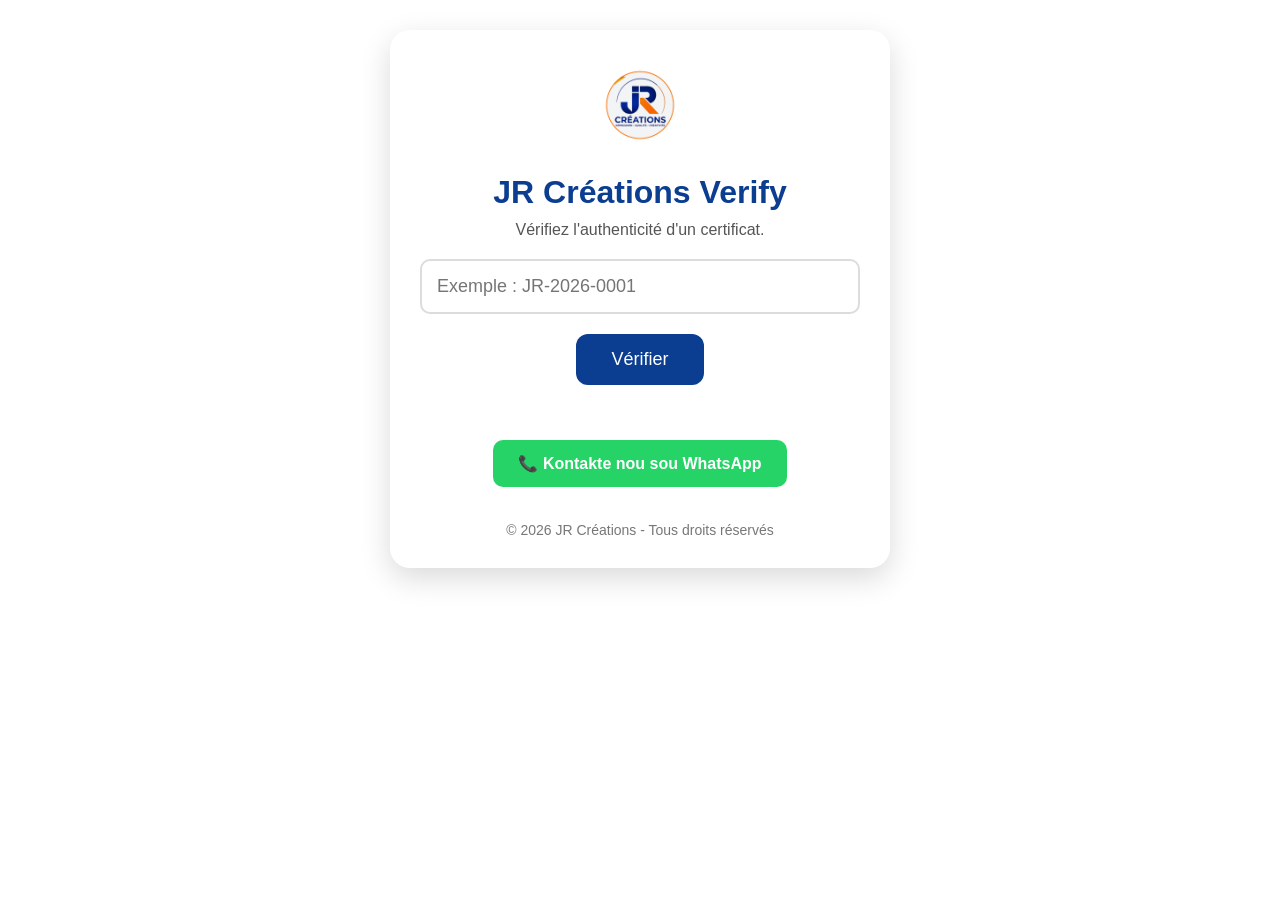
<file: index.html>
<!DOCTYPE html>
<html lang="fr">

<head>
<meta charset="UTF-8">
<meta name="viewport" content="width=device-width, initial-scale=1.0">

<title>JR Créations Verify</title>

<link rel="stylesheet" href="style.css">

</head>

<body>

<div class="container">

<img src="20260726_235800.png" class="logo" alt="JR Créations">

<h1>JR Créations Verify</h1>

<p>Vérifiez l'authenticité d'un certificat.</p>

<input
type="text"
id="certificateId"
placeholder="Exemple : JR-2026-0001">

<br>

<button onclick="verifyCertificate()">
Vérifier
</button>

<div id="result"></div>
  
  <a class="whatsapp"
href="https://wa.me/50935092672"
target="_blank">
📞    Kontakte nou sou WhatsApp
</a>

<div class="footer">
© 2026 JR Créations - Tous droits réservés
</div>


</div>

<script src="script.js"></script>

</body>

</html>
</file>
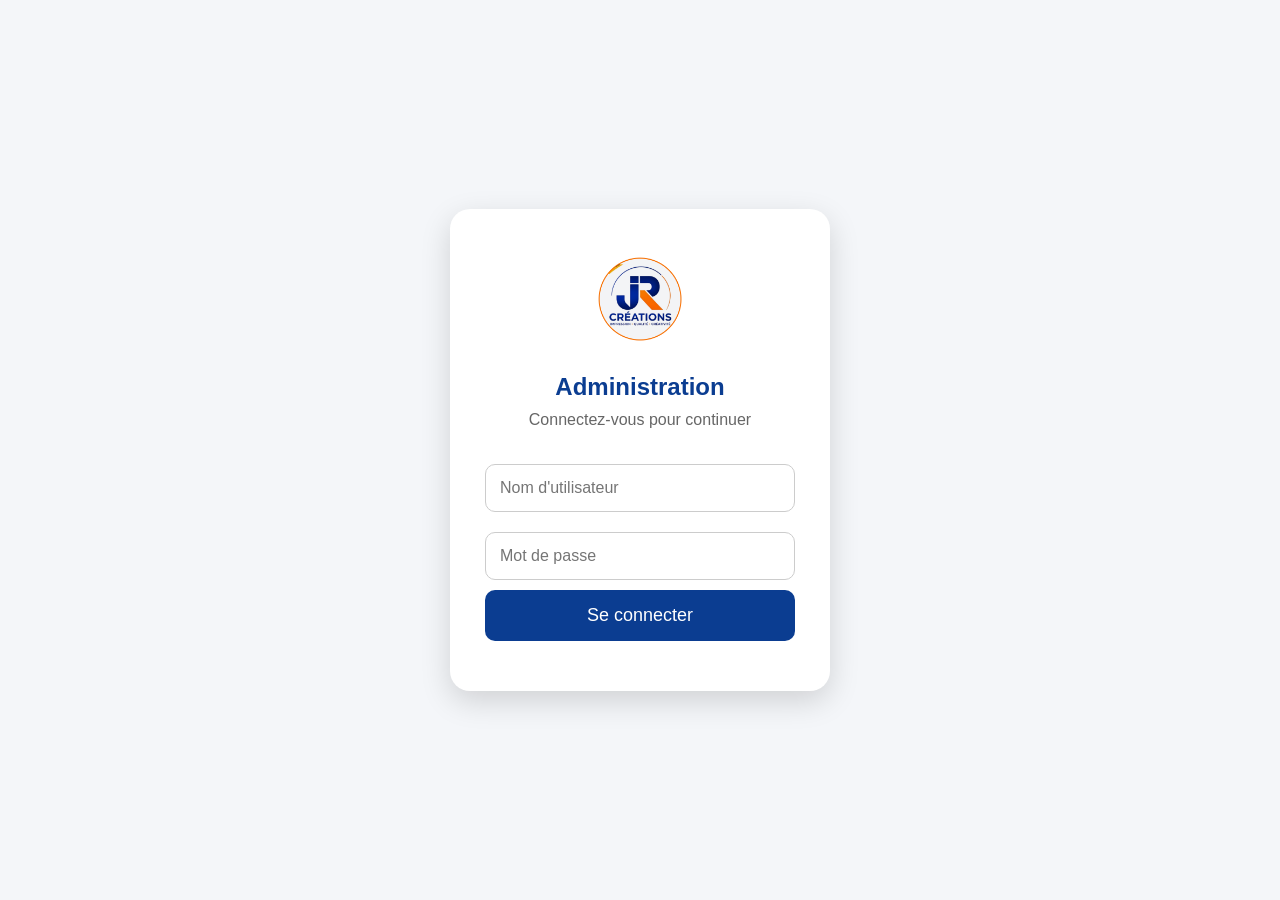
<file: admin-panel.html>
<!DOCTYPE html>
<html lang="fr">
<head>
<meta charset="UTF-8">
<meta name="viewport" content="width=device-width, initial-scale=1">
<title>Administration - JR Créations</title>

<style>
body{
font-family:Arial,sans-serif;
background:#f4f6f9;
margin:0;
}

header{
background:#0B3D91;
color:#fff;
padding:20px;
text-align:center;
font-size:24px;
font-weight:bold;
}

.container{
max-width:900px;
margin:30px auto;
display:grid;
grid-template-columns:repeat(auto-fit,minmax(220px,1fr));
gap:20px;
padding:20px;
}

.card{
background:white;
padding:25px;
border-radius:12px;
box-shadow:0 3px 10px rgba(0,0,0,.15);
text-align:center;
font-size:20px;
cursor:pointer;
transition:.2s;
}

.card:hover{
transform:scale(1.03);
}

.logout{
background:#d32f2f;
color:white;
}
</style>

</head>
<body>

<header>
👋 Bon retou Administratè
</header>

<div class="container">

<div class="card" onclick="location.href='admin.html'">
👨‍🎓 Ajouter un élève
</div>

<div class="card" onclick="location.href='dashboard.html'">
📋 Dashboard
</div>

<div class="card" onclick="location.href='settings.html'">
⚙️ Paramètres
</div>
  
<div class="card logout" onclick="logout()">
🚪 Déconnexion
</div>

</div>

<script>
if(localStorage.getItem("jr_admin")!=="true"){
location.href="login.html";
}

function logout(){
localStorage.removeItem("jr_admin");
location.href="login.html";
}
</script>

</body>
</html>
</file>
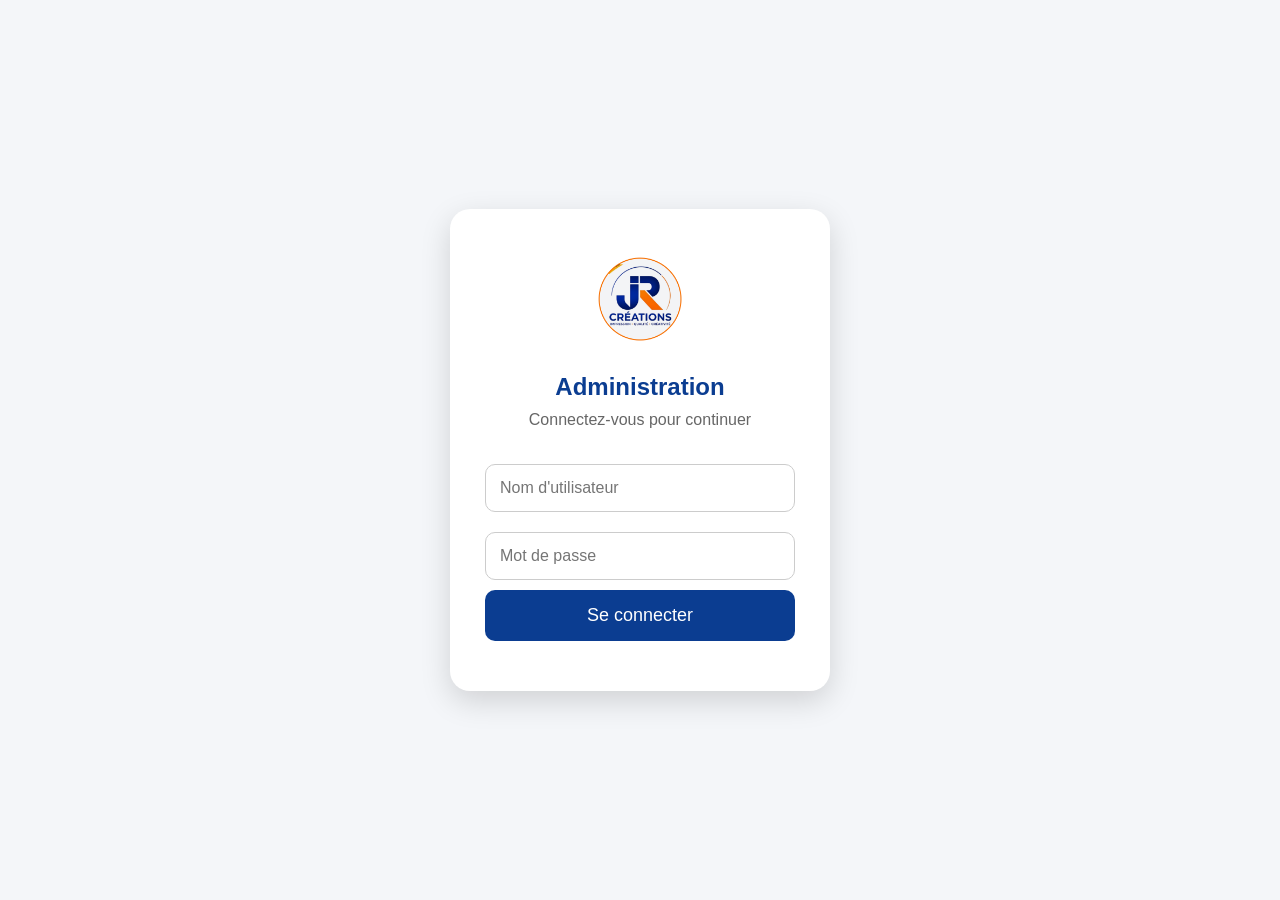
<file: dashboard.html>
<!DOCTYPE html>
<html lang="fr">
<head>
<meta charset="UTF-8">
<title>JR Créations Dashboard</title>

<style>
body{
font-family:Arial,sans-serif;
background:#f4f6f9;
margin:0;
padding:20px;
}

.container{
max-width:1100px;
margin:auto;
background:#fff;
padding:20px;
border-radius:12px;
box-shadow:0 0 15px rgba(0,0,0,.15);
}

h1{
text-align:center;
color:#0B3D91;
}

input{
width:100%;
padding:12px;
margin:15px 0;
font-size:16px;
border:1px solid #ccc;
border-radius:8px;
}

table{
width:100%;
border-collapse:collapse;
}

th,td{
border:1px solid #ddd;
padding:10px;
text-align:left;
}

th{
background:#0B3D91;
color:#fff;
}

tr:nth-child(even){
background:#f2f2f2;
}
</style>

</head>

<body>

<div class="container">

<h1>Dashboard JR Créations</h1>

  <button onclick="logout()" style="background:red;color:white;padding:10px 15px;border:none;border-radius:8px;cursor:pointer;float:right;">
🚪 Déconnexion
</button>

<input
type="text"
id="search"
placeholder="Rechercher par nom..."
onkeyup="filtrer()">

<table id="tableau">

<thead>
<tr>
<th>ID</th>
<th>Nom</th>
<th>Formation</th>
<th>Date</th>
<th>Lieu</th>
<th>Statut</th>
<th>Actions</th>
</tr>
</thead>

<tbody id="tbody">

</tbody>

</table>

</div>

<script>
  if(localStorage.getItem("jr_admin")!=="true"){
    window.location.href="login.html";
}

const API="https://script.google.com/macros/s/AKfycbzMJvnHnBrx4V11GhZh2As-5jEh9ZYl4kRChayRXszsw3HvfNU62G9vIALqPUHMd9nD/exec";

async function chargerEtudiants(){

  const rep = await fetch(API + "?action=list");
  const data = await rep.json();

  const tbody = document.getElementById("tbody");
tbody.innerHTML = "";

data.forEach(eleve => {

  tbody.innerHTML += `
    <tr>
      <td>${eleve.id}</td>
      <td>${eleve.nom}</td>
      <td>${eleve.formation}</td>
      <td>${eleve.date}</td>
      <td>${eleve.lieu}</td>
      <td>${eleve.statut}</td>
      <td>
        <button onclick="modifier('${eleve.id}')">✏️</button>
        <button onclick="supprimer('${eleve.id}')">🗑️</button>
      </td>
    </tr>
  `;

});

}  
  function filtrer(){

  let input=document.getElementById("search").value.toLowerCase();
  let lignes=document.querySelectorAll("#tbody tr");

  lignes.forEach(ligne=>{

    let nom=ligne.cells[1].innerText.toLowerCase();

    ligne.style.display=nom.includes(input)?"":"none";

  });

}

window.onload = chargerEtudiants;

  function logout(){

    localStorage.removeItem("jr_admin");

    window.location.href="login.html";

}

 function modifier(id){

  localStorage.setItem("edit_id", id);

  window.location.href="admin.html";

}

async function supprimer(id){

  if(!confirm("Supprimer cet élève ?")) return;

  const rep = await fetch(API,{
    method:"POST",
    body:JSON.stringify({
      action:"delete",
      id:id
    })
  });

  const result = await rep.json();

  if(result.success){
    chargerEtudiants();
  }else{
    alert("Erreur.");
  }

}
</script>

</body>
</html>
</file>
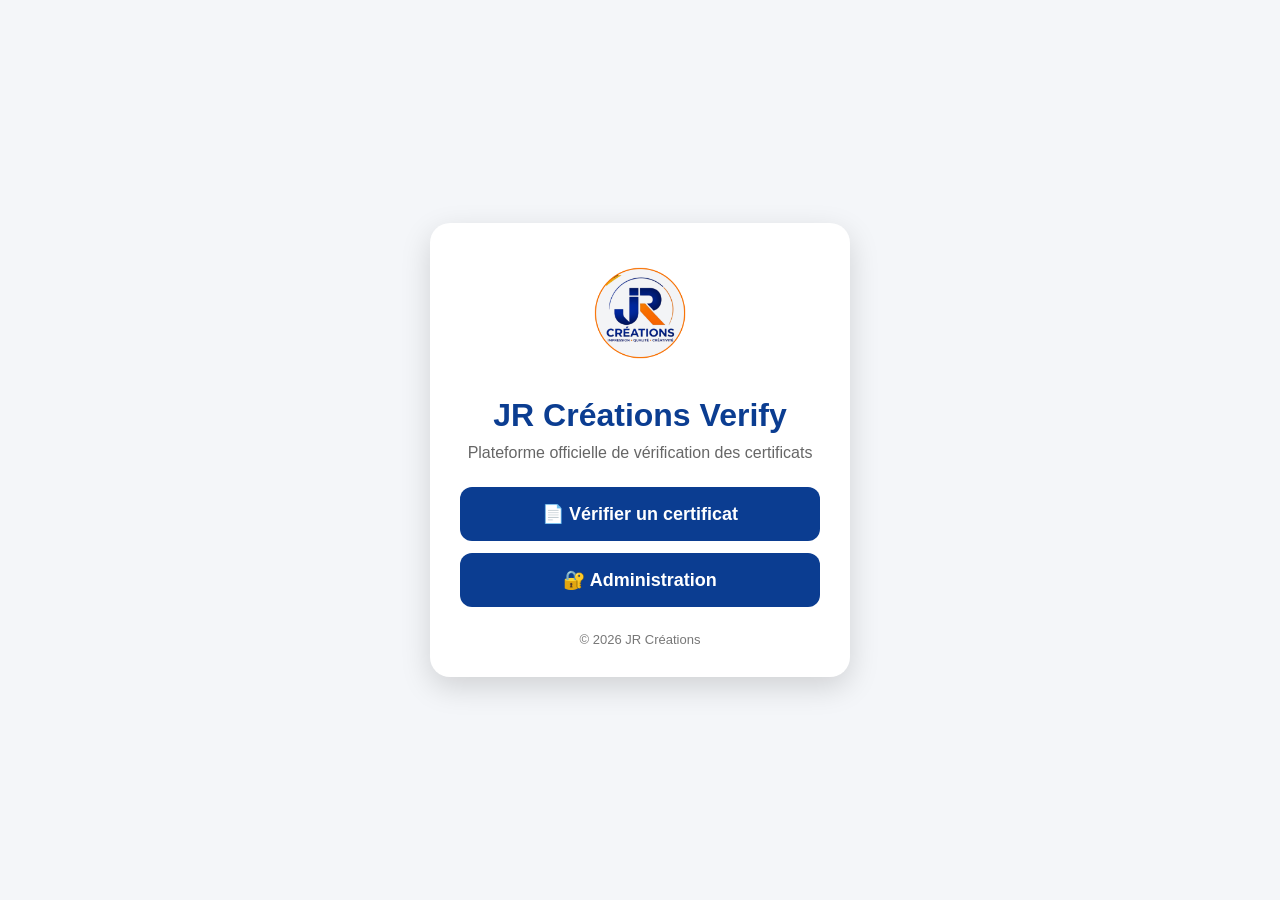
<file: home.html>
<!DOCTYPE html>
<html lang="fr">
<head>
<meta charset="UTF-8">
<meta name="viewport" content="width=device-width, initial-scale=1.0">
<title>JR Créations Verify</title>

<style>

*{
margin:0;
padding:0;
box-sizing:border-box;
font-family:Arial,sans-serif;
}

body{
background:#f4f6f9;
display:flex;
justify-content:center;
align-items:center;
min-height:100vh;
}

.container{
width:95%;
max-width:420px;
background:#fff;
padding:30px;
border-radius:20px;
box-shadow:0 10px 30px rgba(0,0,0,.15);
text-align:center;
}

.logo{
width:120px;
margin-bottom:20px;
}

h1{
color:#0B3D91;
margin-bottom:10px;
}

p{
color:#666;
margin-bottom:25px;
}

.btn{
display:block;
width:100%;
padding:16px;
margin:12px 0;
text-decoration:none;
background:#0B3D91;
color:white;
border-radius:12px;
font-size:18px;
font-weight:bold;
transition:.3s;
}

.btn:hover{
background:#082d6b;
}

.footer{
margin-top:25px;
font-size:13px;
color:#777;
}

</style>

</head>

<body>

<div class="container">

<img src="20260726_235800.png" class="logo">

<h1>JR Créations Verify</h1>

<p>Plateforme officielle de vérification des certificats</p>

<a class="btn" href="index.html">
📄 Vérifier un certificat
</a>

<a class="btn" href="login.html">
🔐 Administration
</a>

<div class="footer">
© 2026 JR Créations
</div>

</div>

</body>
</html>
</file>
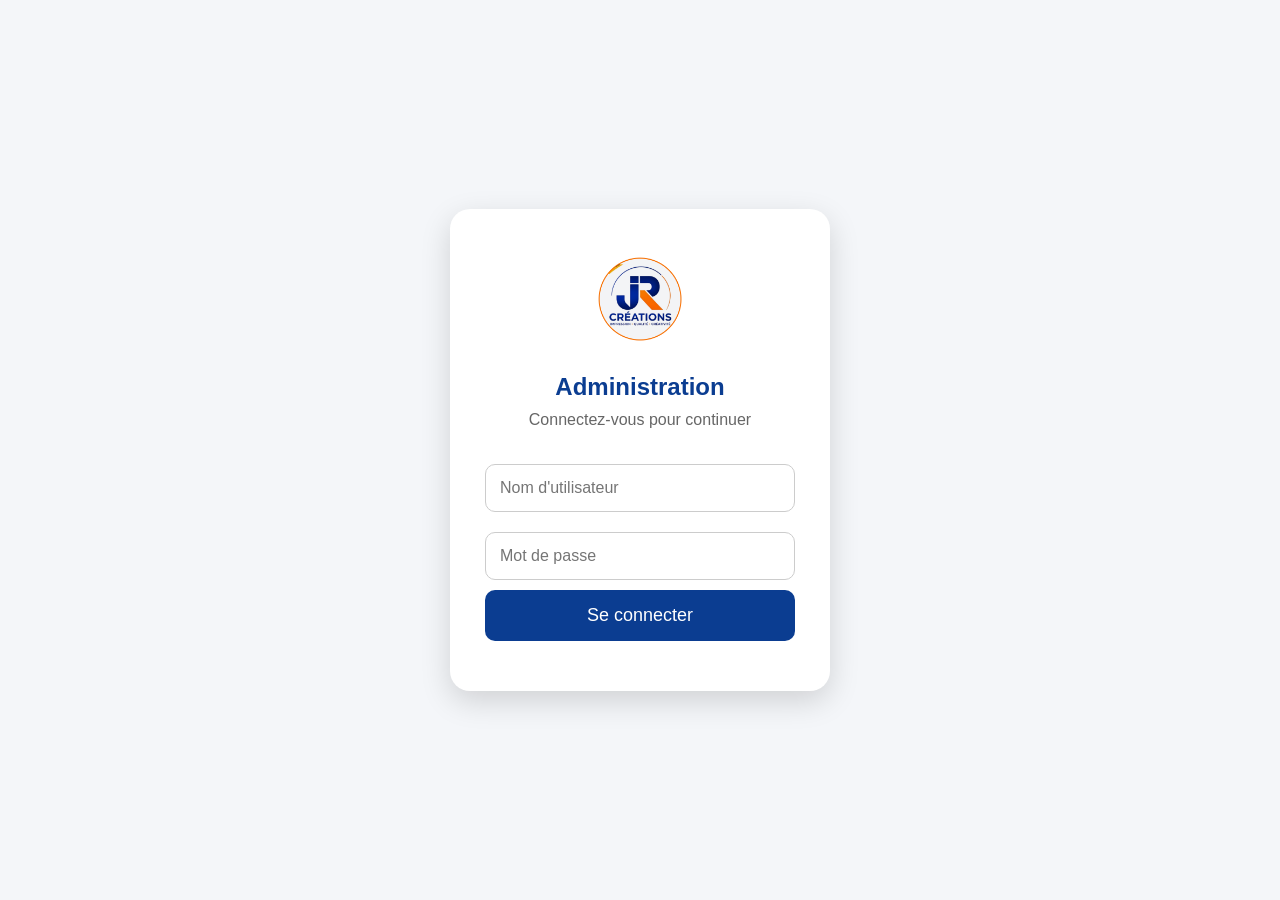
<file: login.html>
<!DOCTYPE html>
<html lang="fr">
<head>
<meta charset="UTF-8">
<meta name="viewport" content="width=device-width, initial-scale=1.0">
<title>Connexion - JR Créations Verify</title>

<style>

*{
margin:0;
padding:0;
box-sizing:border-box;
font-family:Arial,sans-serif;
}

body{
background:#f4f6f9;
display:flex;
justify-content:center;
align-items:center;
height:100vh;
}

.login-box{
width:380px;
background:white;
padding:35px;
border-radius:20px;
box-shadow:0 10px 30px rgba(0,0,0,.15);
text-align:center;
}

.logo{
width:110px;
margin-bottom:15px;
}

h2{
color:#0B3D91;
margin-bottom:10px;
}

p{
color:#666;
margin-bottom:25px;
}

input{
width:100%;
padding:14px;
margin:10px 0;
border:1px solid #ccc;
border-radius:10px;
font-size:16px;
}

button{
width:100%;
padding:15px;
background:#0B3D91;
color:white;
border:none;
border-radius:10px;
font-size:18px;
cursor:pointer;
}

button:hover{
background:#082d6b;
}

#error{
margin-top:15px;
color:red;
font-weight:bold;
}

</style>

</head>

<body>

<div class="login-box">

<img src="20260726_235800.png" class="logo">

<h2>Administration</h2>

<p>Connectez-vous pour continuer</p>

<input id="username" placeholder="Nom d'utilisateur">

<input id="password" type="password" placeholder="Mot de passe">

<button onclick="login()">
Se connecter
</button>

<div id="error"></div>

</div>

<script>
  
function login(){

const username=document.getElementById("username").value.trim();
const password=document.getElementById("password").value;

if(username==="Richardson" && password==="JR2026Admin"){

localStorage.setItem("jr_admin","true");

window.location.href="admin-panel.html";

}else{

document.getElementById("error").innerHTML="Nom d'utilisateur ou mot de passe incorrect.";

}

}
</script>

</body>
</html>
</file>
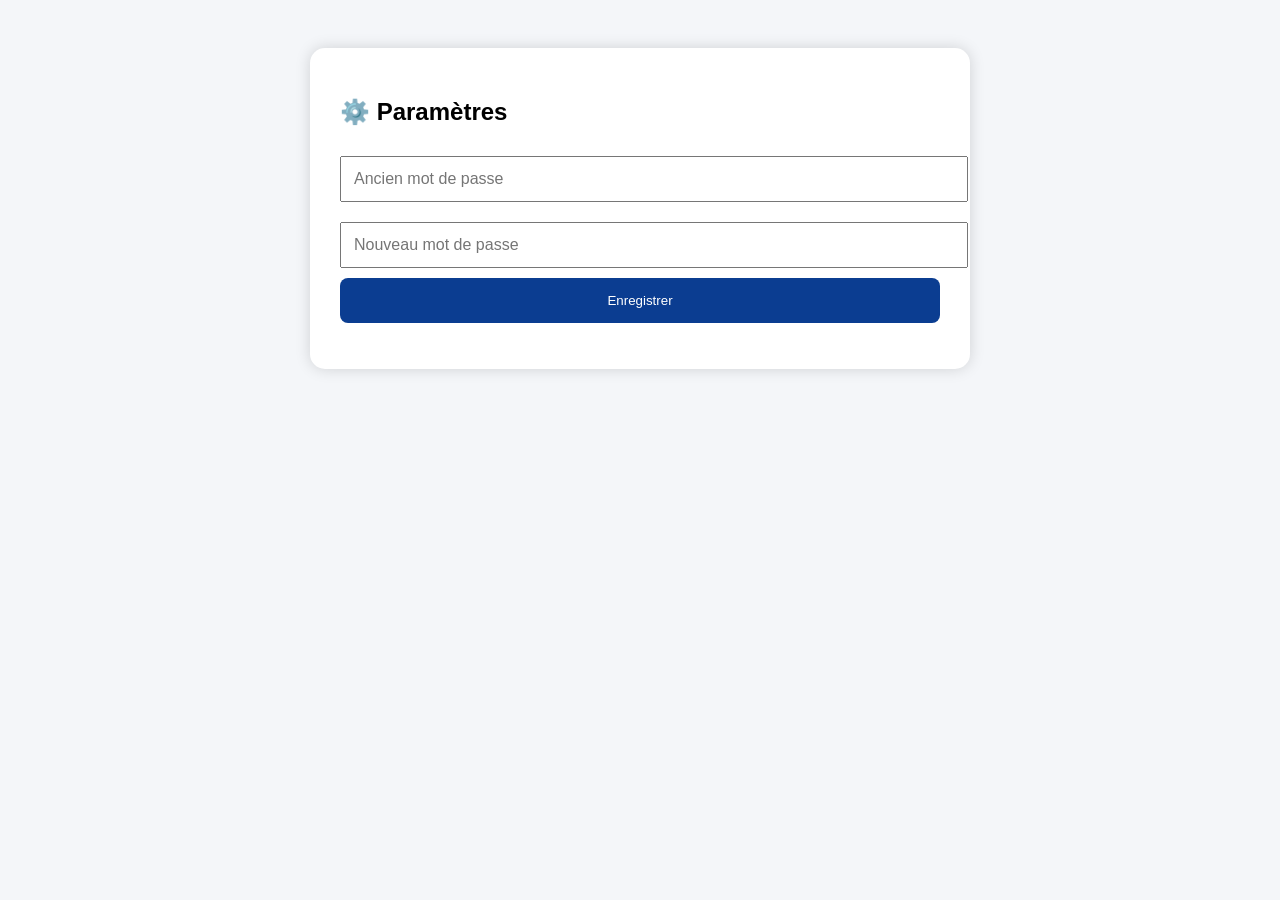
<file: settings.html>
<!DOCTYPE html>
<html lang="fr">
<head>
<meta charset="UTF-8">
<title>Paramètres</title>

<style>
body{
font-family:Arial,sans-serif;
background:#f4f6f9;
padding:40px;
}

.container{
max-width:600px;
margin:auto;
background:#fff;
padding:30px;
border-radius:15px;
box-shadow:0 0 15px rgba(0,0,0,.15);
}

input{
width:100%;
padding:12px;
margin:10px 0;
font-size:16px;
}

button{
width:100%;
padding:15px;
background:#0B3D91;
color:#fff;
border:none;
border-radius:8px;
cursor:pointer;
}
</style>

</head>

<body>

<div class="container">

<h2>⚙️ Paramètres</h2>

<input id="oldPassword" type="password" placeholder="Ancien mot de passe">

<input id="newPassword" type="password" placeholder="Nouveau mot de passe">

<button onclick="changerPassword()">
Enregistrer
</button>

<p id="msg"></p>

</div>

<script>

function changerPassword(){

document.getElementById("msg").innerHTML =
"🚧 Fonction en cours de développement.";

}

</script>

</body>
</html>
</file>
<file: style.css>
*{
    margin:0;
    padding:0;
    box-sizing:border-box;
    font-family:Arial, Helvetica, sans-serif;
}

body{ body{
    background: linear-gradient(135deg,#eef5ff,#f8f9ff);
    font-family: Arial, Helvetica, sans-serif;
    margin:0;
    padding:30px 15px;
}

.container{
    max-width:500px;
    margin:30px auto;
    background:#ffffff;
    padding:30px;
    border-radius:20px;
    box-shadow:0 10px 30px rgba(0,0,0,.15);
    text-align:center;
}

.logo{
    width:90px;
    margin-bottom:20px;
}

h1{
    color:#0B3D91;
    margin-bottom:10px;
}

p{
    color:#555;
}

input{
    width:100%;
    padding:15px;
    margin:20px 0;
    border:2px solid #dcdcdc;
    border-radius:10px;
    font-size:18px;
}

input:focus{
    outline:none;
    border-color:#0B3D91;
}

button{
    background:#0B3D91;
    color:white;
    border:none;
    padding:15px 35px;
    border-radius:12px;
    font-size:18px;
    cursor:pointer;
    transition:.3s;
}

button:hover{
    background:#082d6b;
    transform:scale(1.05);
}

#result{
    margin-top:30px;
}

.card{
    text-align:left;
    background:#ffffff;
    border-left:6px solid #28a745;
    border-radius:12px;
    padding:20px;
    box-shadow:0 5px 15px rgba(0,0,0,.1);
}

.invalid{
    border-left:6px solid red;
}

.success{
    color:#28a745;
    font-size:28px;
    font-weight:bold;
    margin-bottom:15px;
}

.error{
    color:red;
    font-size:28px;
    font-weight:bold;
    margin-bottom:15px;
}

.footer{
    margin-top:35px;
    color:#777;
    font-size:14px;
}

.whatsapp{
    display:inline-block;
    margin-top:25px;
    padding:14px 25px;
    background:#25D366;
    color:white;
    text-decoration:none;
    border-radius:10px;
    font-weight:bold;
    transition:.3s;
}

.whatsapp:hover{
    background:#1ea952;
}
</file>
